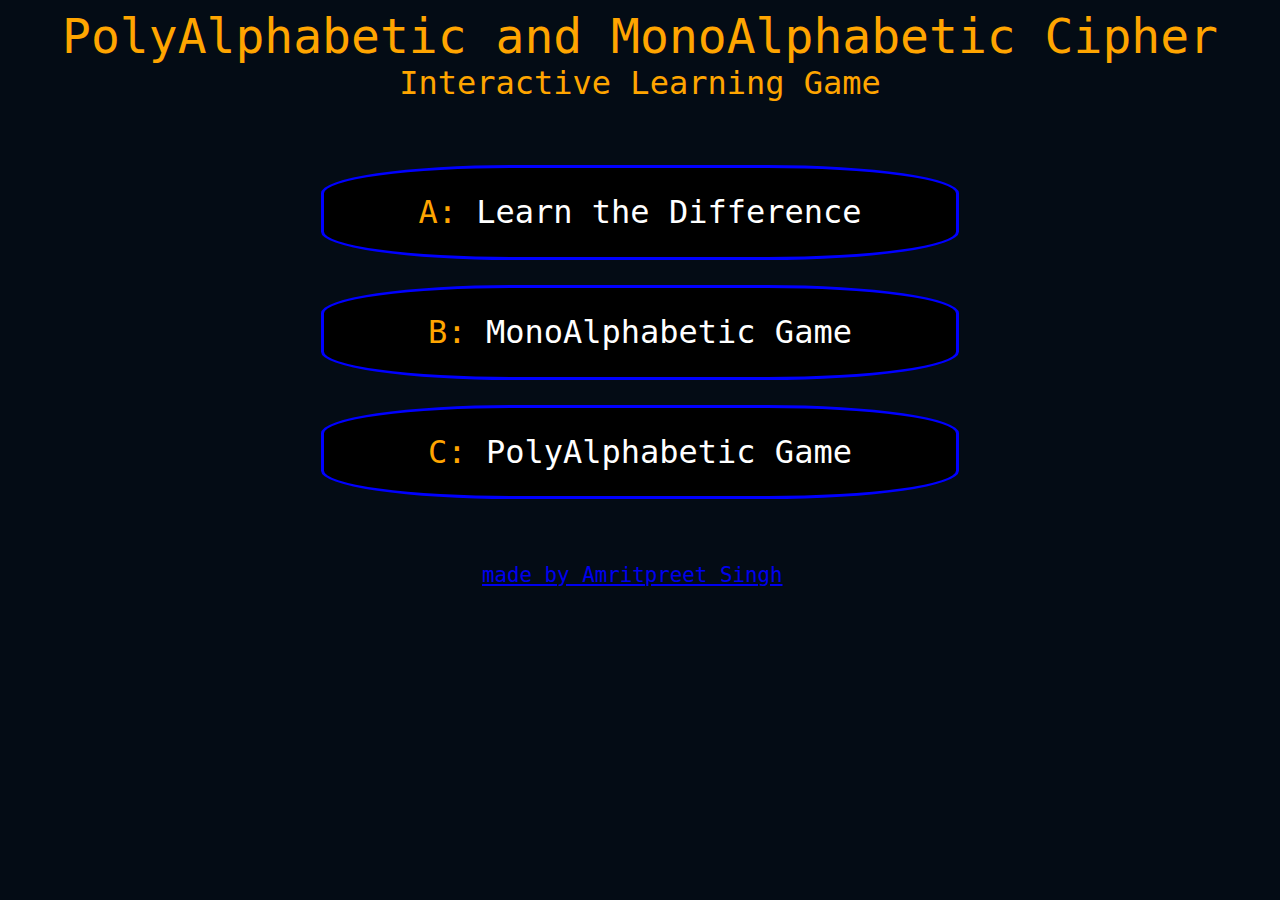
<file: index.html>
<!DOCTYPE html>
<html lang="en">
<head>
    <meta charset="UTF-8">
    <meta name="viewport" content="width=device-width, initial-scale=1.0">
    <link rel="stylesheet" href="./css/main.css">
    <title>Cipher Game</title>
</head>
<body>
    <div id="title">
        PolyAlphabetic and MonoAlphabetic Cipher
    </div>
    <div id="subTitle">
        Interactive Learning Game
    </div>
    <div id="mainMenu">
        <div class="menuItem box">
            <span class="boxLetter">A: </span>
            <span class="boxPhrase">Learn the Difference</span>
        </div>
        <div class="menuItem box">
            <span class="boxLetter">B: </span>
            <span class="boxPhrase">MonoAlphabetic Game</span>
        </div>
        <div class="menuItem box">
            <span class="boxLetter">C: </span>
            <span class="boxPhrase">PolyAlphabetic Game</span>
        </div>
    </div>
    <div id="footer">
        <div id="footerText" class="center">
            <a href="http://github.com/mraps98">made by Amritpreet Singh</a>
        </div>
    </div>
    <script src="./js/main.js"></script>
</body>
</html>
</file>
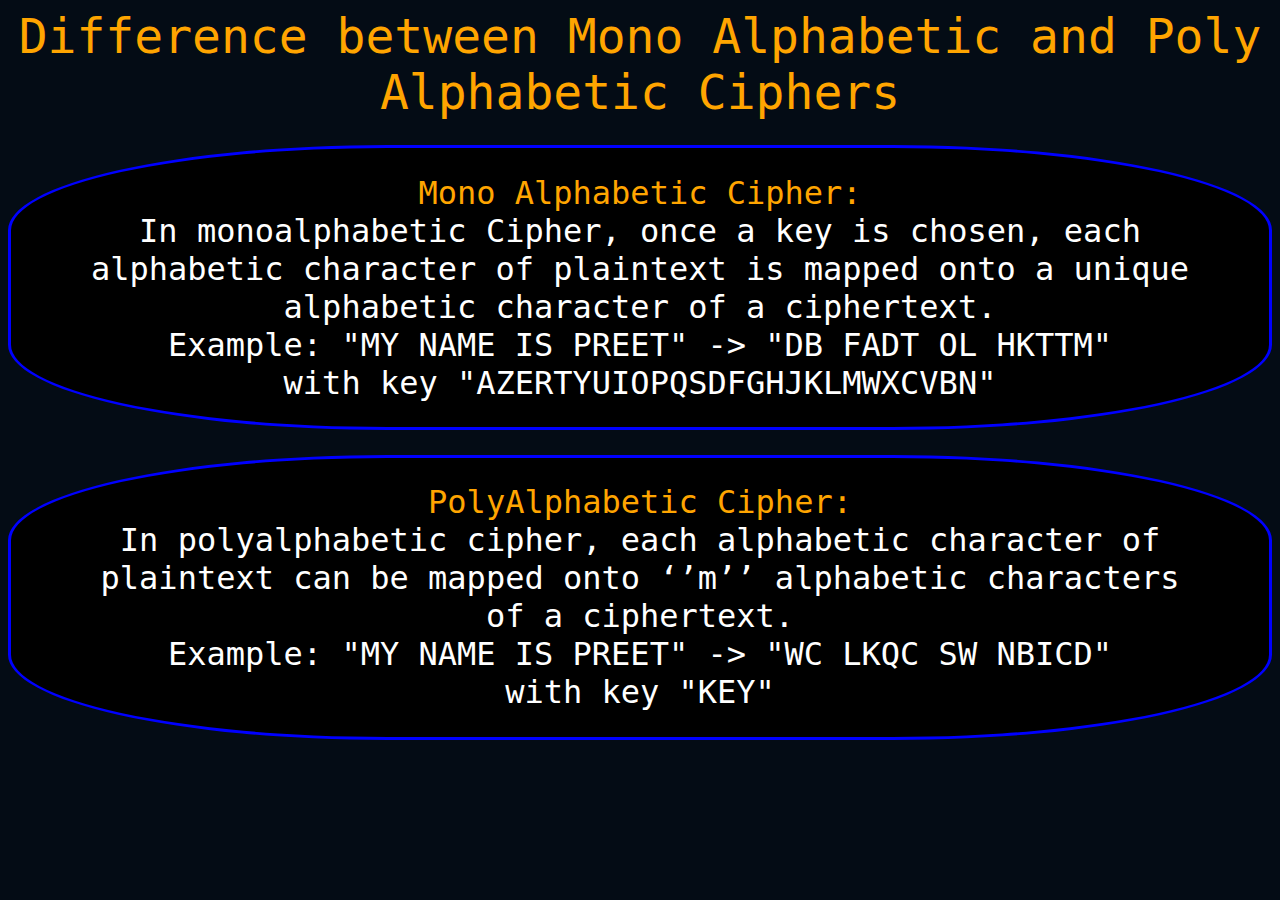
<file: difference.html>
<!DOCTYPE html>
<html lang="en">
<head>
    <meta charset="UTF-8">
    <meta name="viewport" content="width=device-width, initial-scale=1.0">
    <link rel="stylesheet" href="./css/main.css">
    <title>Learn the difference</title>
</head>
<body>
    <div id="title">
        Difference between Mono Alphabetic and Poly Alphabetic Ciphers
    </div>

    <div class="box information">
        <div class="boxLetter">Mono Alphabetic Cipher:</div> 
        <div class="boxPhrase">
            In monoalphabetic Cipher, once a key is chosen, each alphabetic character of plaintext is mapped onto a unique alphabetic character of a ciphertext.
            <br>Example: "MY NAME IS PREET" -> "DB FADT OL HKTTM" 
            <br>with key "AZERTYUIOPQSDFGHJKLMWXCVBN"
        </div>
    </div>

    <div class="box information">
        <div class="boxLetter">PolyAlphabetic Cipher:</div>
        <div class="boxPhrase">
            In polyalphabetic cipher, each alphabetic character of plaintext can be mapped onto ‘’m’’ alphabetic characters of a ciphertext.  
            <br>Example: "MY NAME IS PREET" -> "WC LKQC SW NBICD" 
            <br>with key "KEY"
        </div>
    </div>

</body>
</html>
</file>
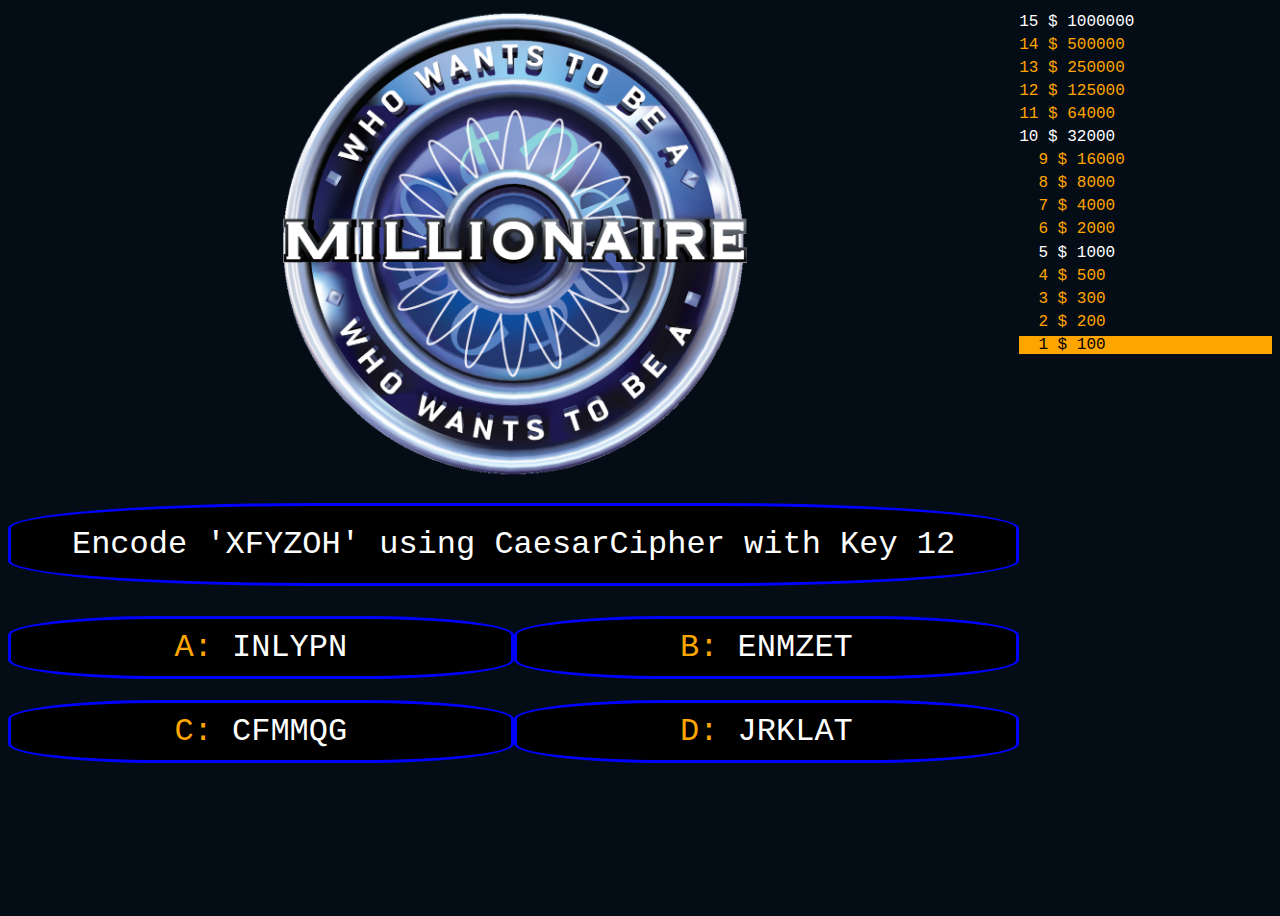
<file: mono.html>
<!DOCTYPE html>
<html lang="en">
<head>
    <meta charset="UTF-8">
    <meta name="viewport" content="width=device-width, initial-scale=1.0">
    <link rel="stylesheet" href="./css/main.css">
    <title>Mono Alphabetic Cipher Game</title>
</head>
<body>
    <div id="gameScreen">
        <div id="col1">
                <img  id="mainLogo" src="./img/millionaireLogo.png" alt="">
            <div id="questionScreen">
                <div id="question" class="box">
                    <div class="boxPhrase">What is the first letter of the alphabet</div>
                </div>
                <div id="answerOptions">
                    <div class="box answerOption" data-index=0>
                        <span class="boxLetter">A: </span><span class="boxPhrase">A</span>
                    </div>
                    <div class="box answerOption" data-index=1>
                        <span class="boxLetter">B: </span><span class="boxPhrase">B</span>
                    </div>
                    <div class="box answerOption" data-index=2>
                        <span class="boxLetter">C: </span><span class="boxPhrase">C</span>
                    </div>
                    <div class="box answerOption" data-index=3>
                        <span class="boxLetter">D: </span><span class="boxPhrase">D</span>
                    </div>
                </div>
            </div>
        </div>
        <div id="col2">
            <div id="levelBar">
                <div class="level">
                    15 $1 000 000
                </div>
            </div>
        </div>
    </div>
    <script src="./js/mono.js"></script>
</body>
</html>
</file>
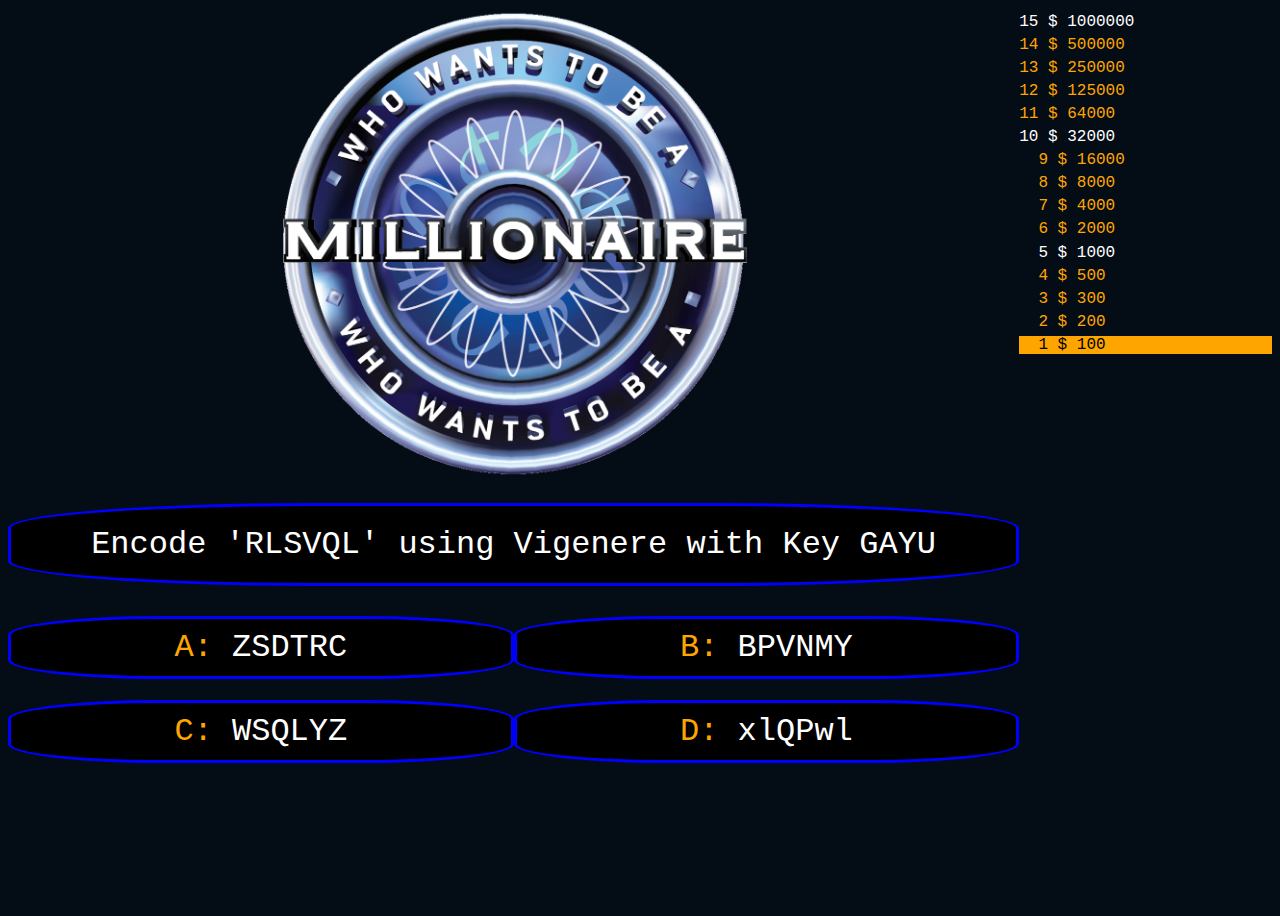
<file: poly.html>
<!DOCTYPE html>
<html lang="en">
<head>
    <meta charset="UTF-8">
    <meta name="viewport" content="width=device-width, initial-scale=1.0">
    <link rel="stylesheet" href="./css/main.css">
    <title>Poly Alphabetic Cipher Game</title>
</head>
<body>
    <div id="gameScreen">
        <div id="col1">
                <img  id="mainLogo" src="./img/millionaireLogo.png" alt="">
            <div id="questionScreen">
                <div id="question" class="box">
                    <div class="boxPhrase">What is the first letter of the alphabet</div>
                </div>
                <div id="answerOptions">
                    <div class="box answerOption" data-index=0>
                        <span class="boxLetter">A: </span><span class="boxPhrase">A</span>
                    </div>
                    <div class="box answerOption" data-index=1>
                        <span class="boxLetter">B: </span><span class="boxPhrase">B</span>
                    </div>
                    <div class="box answerOption" data-index=2>
                        <span class="boxLetter">C: </span><span class="boxPhrase">C</span>
                    </div>
                    <div class="box answerOption" data-index=3>
                        <span class="boxLetter">D: </span><span class="boxPhrase">D</span>
                    </div>
                </div>
            </div>
        </div>
        <div id="col2">
            <div id="levelBar">
                <div class="level">
                    15 $1 000 000
                </div>
            </div>
        </div>
    </div>
    <script src="./js/poly.js"></script>
</body>
</html>
</file>
<file: css/main.css>
:root{
    /* Colors */
    --bodyBackgroundColor:#040C15;
    --boxBorderColor:blue;
    --boxBackgroundColor:black;
    --boxLetterColor:orange;
    --boxPhraseColor:white;
    --boxBackgroundColorHover:orange;
    --boxLetterColorHover:white;
    --boxPhraseColorHover:black;

    /* Fonts */
    --mainFontFamily:"CopperPlate Gothic", monospace;
    --titleSize:3rem;
    --subTitleSize:2rem;
    --menuItemSize:2rem;
    --footerFontSize:1.3rem;
    --questionSize:1rem;
    --answerSize:2rem%;
    --levelFontSize:1rem%;

    /* Dimensions */
    --verticalBoxMargin:2%;
    --verticalLevelMargin:2%;
}
body{
    background-color: var(--bodyBackgroundColor);
    font-family:var(--mainFontFamily);
    height:100%;
}
#title{
    font-size:var(--titleSize);
    text-align:center;
    color:var(--boxLetterColor);
}
#subTitle{
    font-size:var(--subTitleSize);
    text-align:center;
    color:var(--boxLetterColor);
}
#mainMenu{
    margin:5% 0;
}
.menuItem{
    width:40%;
    margin:2% auto;
}
.boxLetter{
    color: var(--boxLetterColor);
}
.boxPhrase{
    color: var(--boxPhraseColor);
}
.box{
    border: 3px solid var(--boxBorderColor);
    background-color: var(--boxBackgroundColor);
    border-radius:30%;
    padding:2% 5%;
    font-size:var(--menuItemSize);
    text-align:center;
}
.box:hover{
    cursor:pointer;
    background-color:var(--boxBackgroundColorHover);
}
.box:hover .boxLetter{
    color:var(--boxLetterColorHover);
}
.box:hover .boxPhrase{
    color:var(--boxPhraseColorHover);
}
.center{
    margin:auto;
}

#footerText{
    width:25%;
    color:var(--boxBorderColor);
    font-size: var(--footerFontSize);
}

/* Styles for difference */
.information{
    margin:var(--verticalBoxMargin) auto;
}

/* Styles for Game */
#gameScreen{
    display:grid;
    grid-template-columns:8fr 2fr;
}
#col1{
    display:grid;
    grid-template-rows: 1fr 1fr;
    max-height: 100vh;
}
#mainLogo{
    height:100%;
    width:50%;
    margin:auto;
}
#answerOptions{
    display:grid;
    grid-template-columns:1fr 1fr;
}
#question{
    margin:var(--verticalBoxMargin) 0;
}
.answerOption{
    margin:var(--verticalBoxMargin) 0;
}
.level{
    color:var(--boxLetterColor);
    margin: var(--verticalLevelMargin) 0;
    font-size:var(--levelFontSize);
}
.level:nth-of-type(5n-4){
    color:var(--boxPhraseColor);
}
.currentLevel{
    background-color: var(--boxLetterColor);
    color:var(--boxPhraseColorHover);
}

/* Responsive Fonts */
@media screen and (max-width: 680px){
    html{
        font-size:10px;
    }
}
@media screen and (max-width: 440px){
    html{
        font-size:8px;
    }
}
@media screen and (max-width: 342px){
    html{
        font-size:5px;
    }
}
@media screen and (max-width: 216px){
    html{
        font-size:3px;
    }
}
</file>
